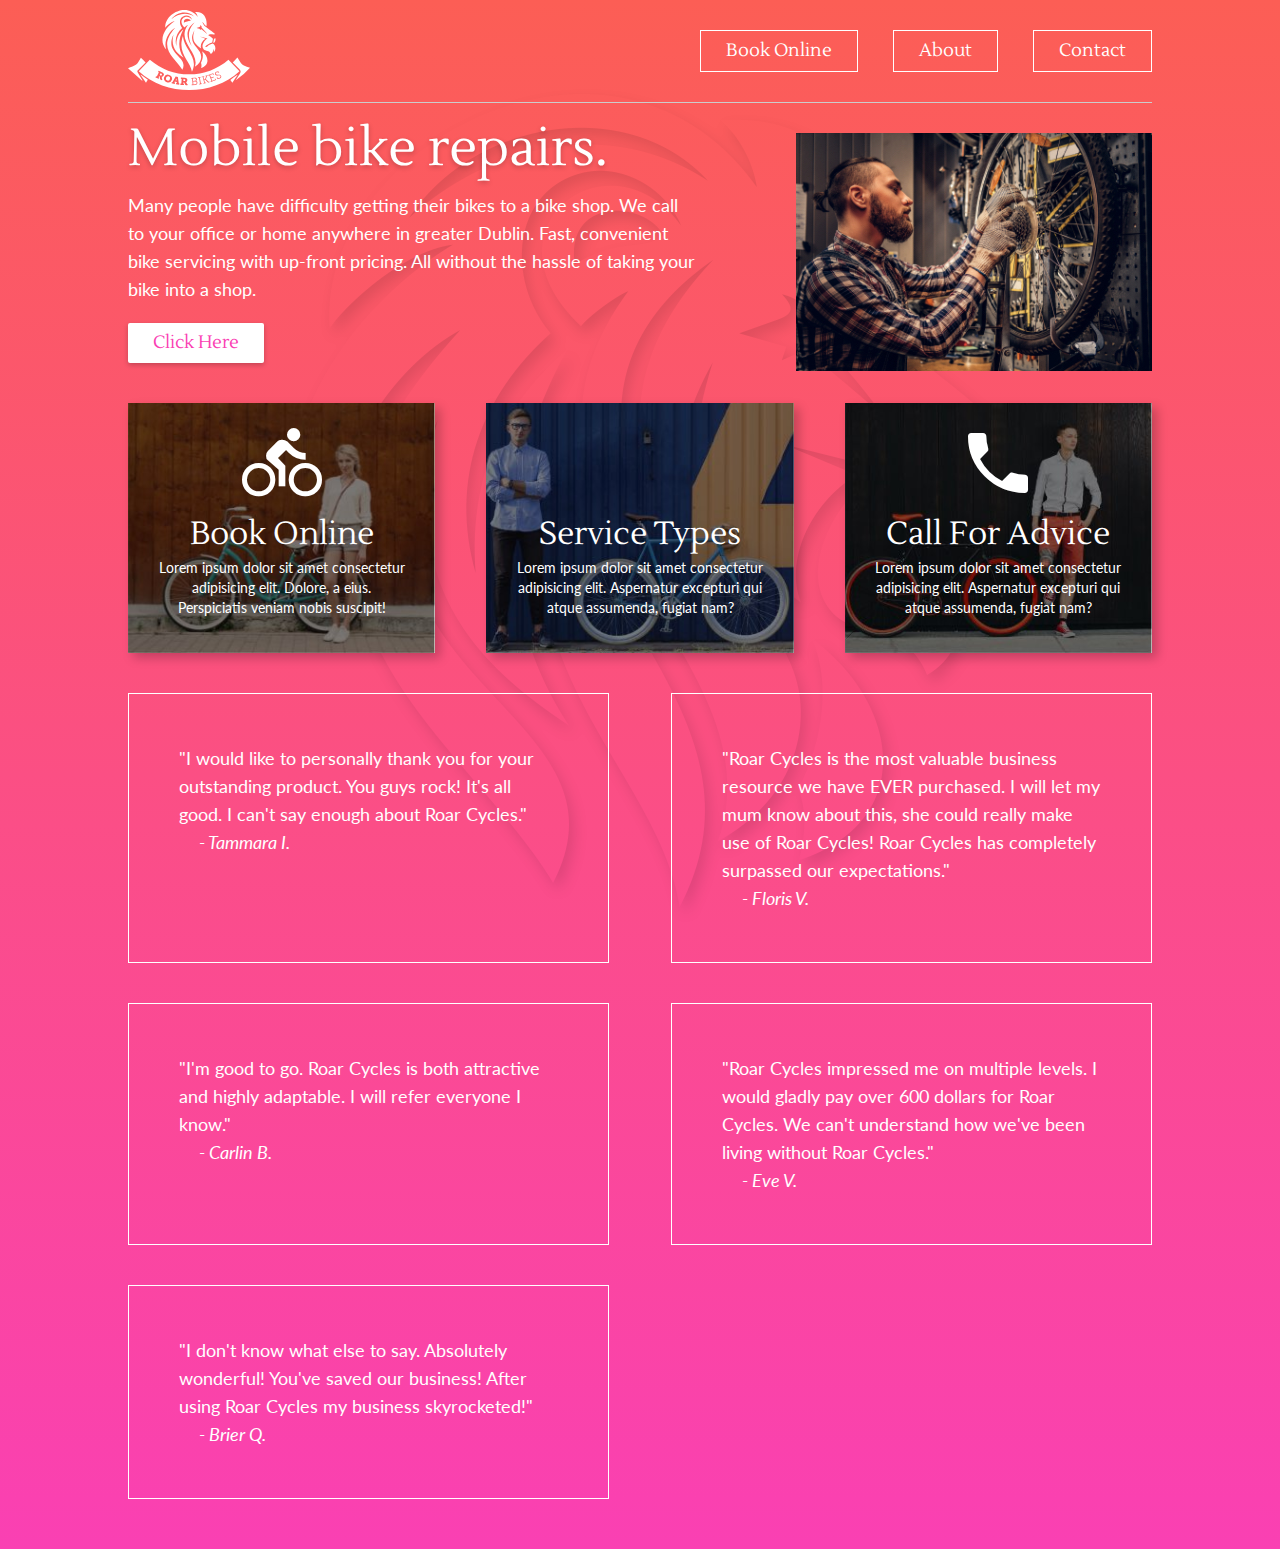
<file: index.html>
<!DOCTYPE html>
<html lang="en">
<head>
    <meta charset="UTF-8">
    <meta name="viewport" content="width=device-width, initial-scale=1.0">
    <title>Byke is in dublin</title>

    <!-- this is Eric Mayers  css Reset -->
    <link rel="stylesheet" href="css-reset.css">

    <!-- this is MY style sheet -->
    <link rel="stylesheet" href="style.css">

    <!-- This is font Families -->
    <link href="https://fonts.googleapis.com/css2?family=Lato&family=Lustria&display=swap" rel="stylesheet">

    <link href="https://fonts.googleapis.com/icon?family=Material+Icons"
    rel="stylesheet">

    



</head>


<body>

    <div class="container">

        <header>

                <div class="logo">
                    <a href="index.html"><img src="images/logo-roar-bikes.svg" alt="logo of roar bikes"></a>
                </div>

                <nav>

                    <div class="navbutton">
                        <a href="#">Book Online</a>

                        <div class="dropdown-box">

                            <div class="navbutton">
                                <a href="#">Online Service</a>
                            </div>
                            <div class="navbutton">
                                <a href="#">Parts Delivery</a>
                            </div>
                            <div class="navbutton">
                                <a href="#">Request Callback</a>
                            </div>

                        </div>

                    </div>

                    <div class="navbutton">
                        <a href="#">About</a>

                    </div>

                    <div class="navbutton">
                        <a href="Contact.html">Contact</a>
                    </div>

                </nav>

        </header>


        <main>
            <div class="herobox1">

                <h1>Mobile bike repairs.</h1>
                <p>Many people have difficulty getting their bikes to a bike shop. We call to your office or home anywhere in greater Dublin. 
                    Fast, convenient bike servicing with up-front pricing. All without the hassle of taking your bike into a shop.</p>
                <a href="TestPage.html" class="myButton" >Click Here</a>

            </div>

            <div class="herobox2">

                 <img src="images/image-bike-repair-service-a.jpg" alt="image-bike-repair-service">

            </div>

        </main>
        <div class="cards">
            <div class="card1">
                <a href="#">
                    <span class="material-icons">
                        directions_bike
                    </span>
                    <h2>Book Online</h2>
                    <p>Lorem ipsum dolor sit amet consectetur adipisicing elit. Dolore, a eius. Perspiciatis veniam nobis suscipit!</p>
                </a>
            </div>
            <div class="card2">
                <a href="#">
                    <span class="material-icons">
                        miscellaneous_services
                    </span>
                    <h2>Service Types</h2>
                    <p>Lorem ipsum dolor sit amet consectetur adipisicing elit. Aspernatur excepturi qui atque assumenda, fugiat nam?</p>
                </a>
            </div>
            <div class="card3">
                <a href="#">
                    <span class="material-icons">
                        local_phone
                    </span>
                    <h2>Call For Advice</h2>
                    <p>Lorem ipsum dolor sit amet consectetur adipisicing elit. Aspernatur excepturi qui atque assumenda, fugiat nam?</p>
                </a>
            </div>
        </div>

        <div class="testimonials">
            <div class="tbox">
                <p>"I would like to personally thank you for your outstanding product. You guys rock! It's all good. I can't say enough about Roar Cycles."</p>
                <p>- Tammara I.</p>
            </div>
            <div class="tbox">
                <p>"Roar Cycles is the most valuable business resource we have EVER purchased. I will let my mum know about this, she could really make use of Roar Cycles! Roar Cycles has completely surpassed our expectations."</p>
                <p>- Floris V.</p>
            </div>
            <div class="tbox">
                <p>"I'm good to go. Roar Cycles is both attractive and highly adaptable. I will refer everyone I know."</p>
                <p>- Carlin B.</p>
            </div>
            <div class="tbox">
                <p>"Roar Cycles impressed me on multiple levels. I would gladly pay over 600 dollars for Roar Cycles. We can't understand how we've been living without Roar Cycles."</p>
                <p>- Eve V.</p>
            </div>
            <div class="tbox">
                <p>"I don't know what else to say. Absolutely wonderful! You've saved our business! After using Roar Cycles my business skyrocketed!"</p>
                <p>- Brier Q.</p>
            </div>
        </div>

    </div>

</body>


</html>
</file>
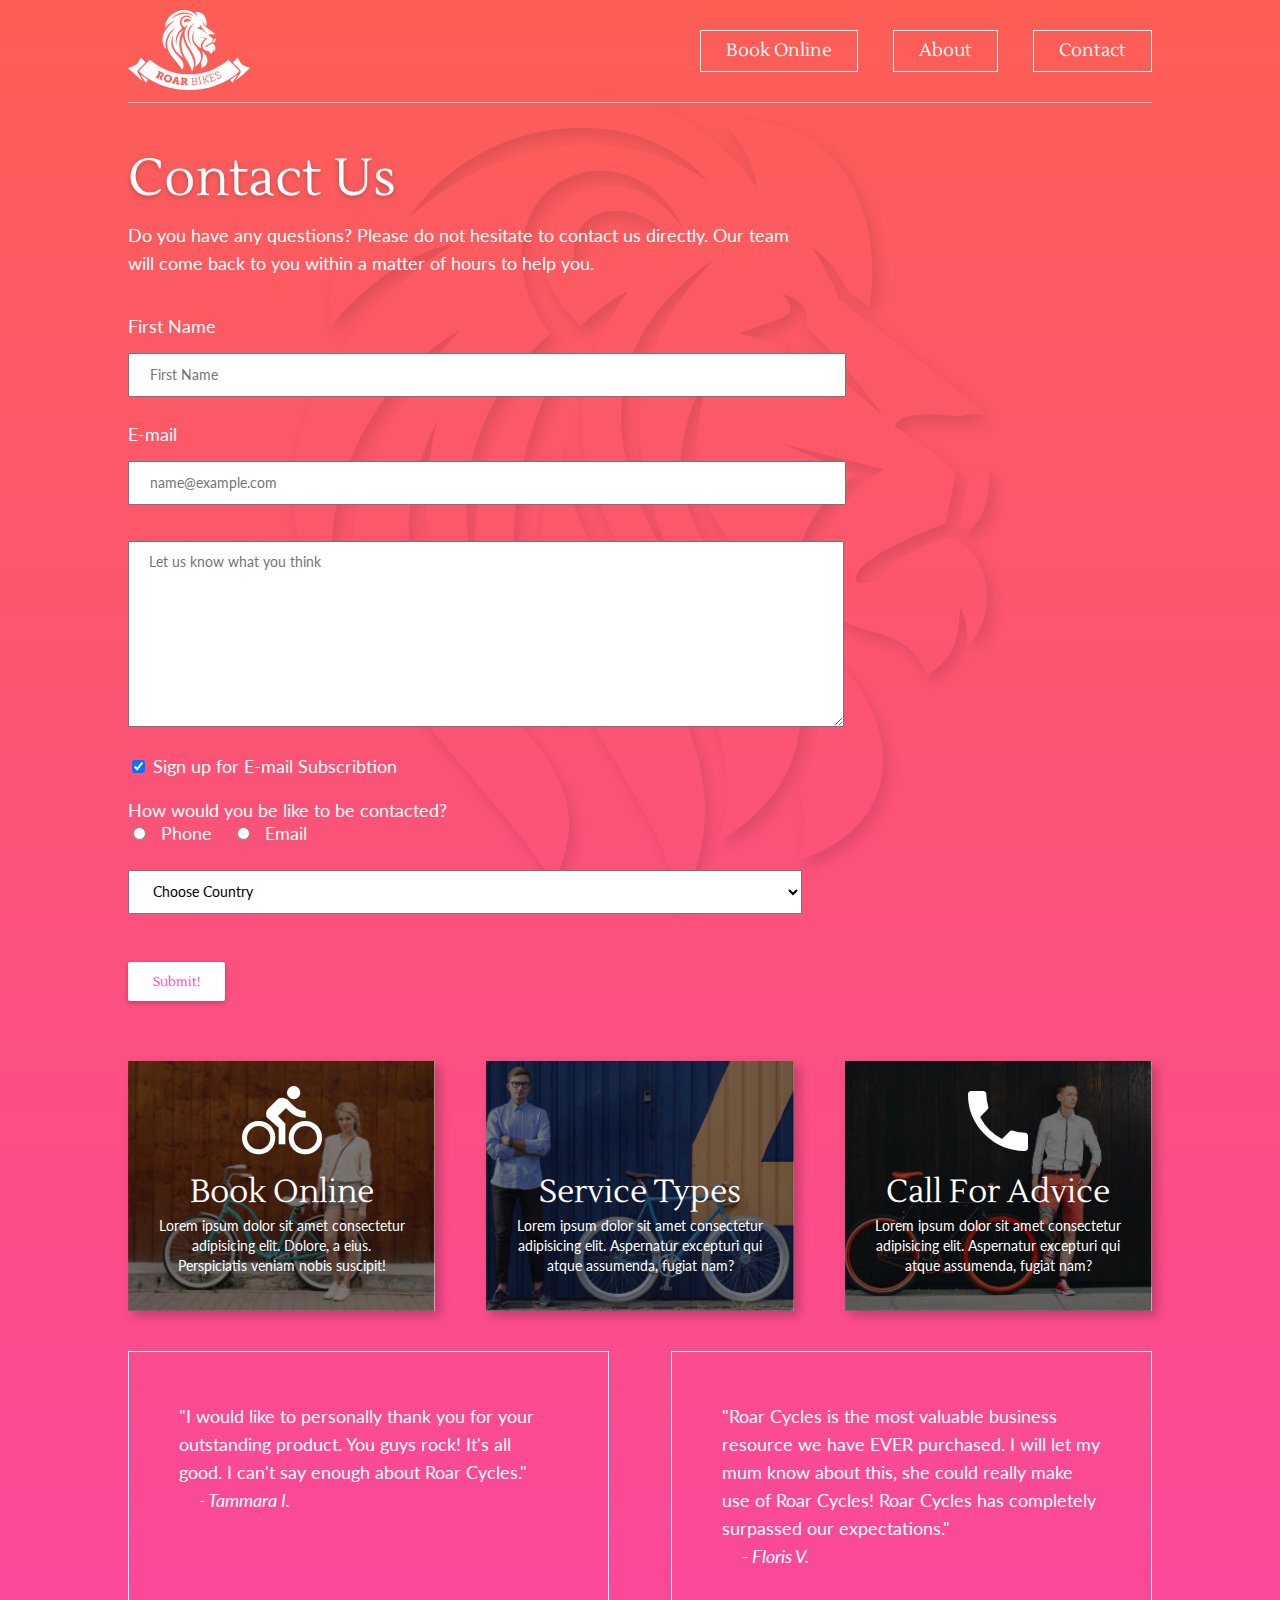
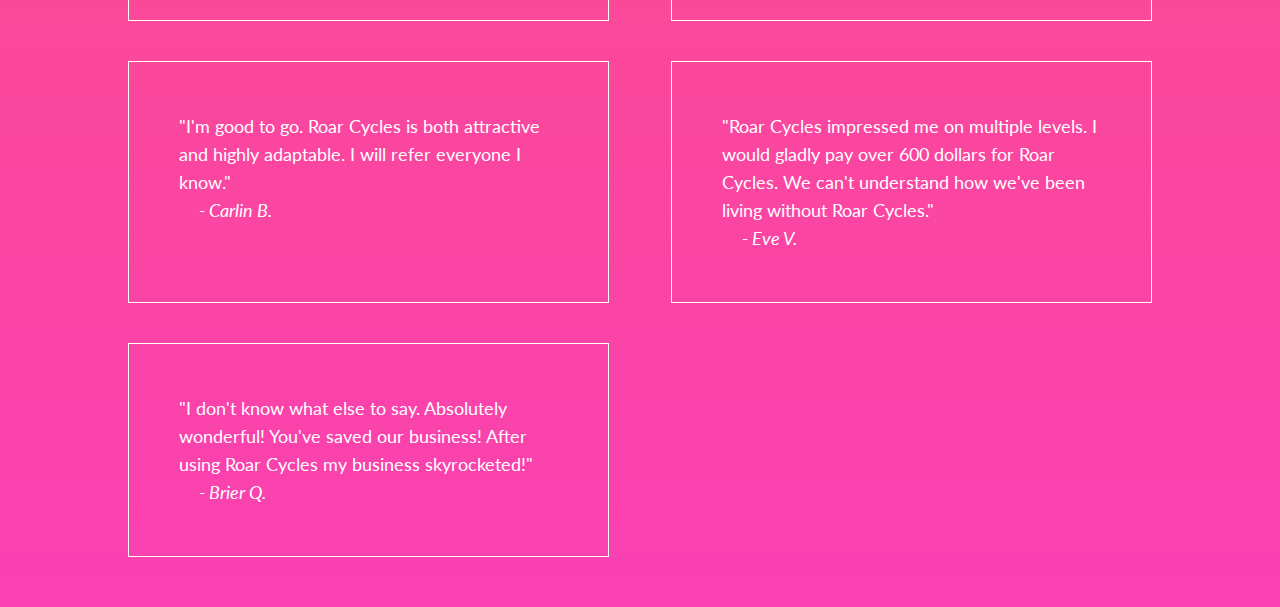
<file: Contact.html>
<!DOCTYPE html>
<html lang="en">
<head>
    <meta charset="UTF-8">
    <meta name="viewport" content="width=device-width, initial-scale=1.0">
    <title>Contact Byke is in dublin, Adress, Phone</title>
    <meta name="description" content="Number, contact, email, Bike in dublin"> 

    <!-- this is Eric Mayers  css Reset -->
    <link rel="stylesheet" href="css-reset.css">

    <!-- this is MY style sheet -->
    <link rel="stylesheet" href="style.css">

    <!-- This is font Families -->
    <link href="https://fonts.googleapis.com/css2?family=Lato&family=Lustria&display=swap" rel="stylesheet">

    <link href="https://fonts.googleapis.com/icon?family=Material+Icons"
    rel="stylesheet">

    



</head>


<body>

    <div class="container">

        <header>

                <div class="logo">
                    <a href="index.html"><img src="images/logo-roar-bikes.svg" alt="logo of roar bikes"></a>
                </div>

                <nav>

                    <div class="navbutton">
                        <a href="#">Book Online</a>

                        <div class="dropdown-box">

                            <div class="navbutton">
                                <a href="#">Online Service</a>
                            </div>
                            <div class="navbutton">
                                <a href="#">Parts Delivery</a>
                            </div>
                            <div class="navbutton">
                                <a href="#">Request Callback</a>
                            </div>

                        </div>

                    </div>

                    <div class="navbutton">
                        <a href="#">About</a>

                    </div>

                    <div class="navbutton">
                        <a href="Contact.html">Contact</a>
                    </div>

                </nav>

        </header>

        <div class="main2">
            <h1>Contact Us</h1>
            <p>Do you have any questions? Please do not hesitate to contact us directly. Our team will come back to you within a matter of hours to help you.</p>
        
            <form action="mail.php" method="post">

                <div class="inputcontainer">
                    <label for="name" class="newline">First Name</label>
                    <input type="text" name="name" id="name" placeholder="First Name">
                </div>

                <div class="inputcontainer">
                	<label for="email" class="newline">E-mail</label>
                	<input type="email" name="email" id="email" placeholder="name@example.com">
                </div>

                <div class="inputcontainer">

                    <textarea name="message" id="message" cols="80" rows="10" placeholder="Let us know what you think"></textarea>

                </div>

                <div class="inputcontainer">

                    <input type="checkbox" name="Subscribtion" id="Subscribtion" checked>
                    <label for="Subscribtion">Sign up for E-mail Subscribtion</label>

                </div>

                <div class="inputcontainer">
                    <p>How would you be like to be contacted?</p>
                    <input type="radio" name="container-pref" id="phone" value="phone">
                    <label for="phone"  class="margin-right-a">Phone</label>
                    <input type="radio" name="container-pref" id="email2" value="email">
                    <label for="email2">Email</label>

                </div>

                <div class="inputcontainer">

                    <select name="county" id="county">
                        <option value="Not-Chosen">Choose Country</option>
                        <option value="Georgia">Georgia</option>
                        <option value="UK">UK</option>
                        <option value="USA">USA</option>
                        <option value="Ukraine">Ukreine</option>
                    </select>

                </div>

                <input type="submit" value="Submit!" class="myButton">
            </form>

        </div>


        <div class="cards">
            <div class="card1">
                <a href="#">
                    <span class="material-icons">
                        directions_bike
                    </span>
                    <h2>Book Online</h2>
                    <p>Lorem ipsum dolor sit amet consectetur adipisicing elit. Dolore, a eius. Perspiciatis veniam nobis suscipit!</p>
                </a>
            </div>
            <div class="card2">
                <a href="#">
                    <span class="material-icons">
                        miscellaneous_services
                    </span>
                    <h2>Service Types</h2>
                    <p>Lorem ipsum dolor sit amet consectetur adipisicing elit. Aspernatur excepturi qui atque assumenda, fugiat nam?</p>
                </a>
            </div>
            <div class="card3">
                <a href="#">
                    <span class="material-icons">
                        local_phone
                    </span>
                    <h2>Call For Advice</h2>
                    <p>Lorem ipsum dolor sit amet consectetur adipisicing elit. Aspernatur excepturi qui atque assumenda, fugiat nam?</p>
                </a>
            </div>
        </div>

        <div class="testimonials">
            <div class="tbox">
                <p>"I would like to personally thank you for your outstanding product. You guys rock! It's all good. I can't say enough about Roar Cycles."</p>
                <p>- Tammara I.</p>
            </div>
            <div class="tbox">
                <p>"Roar Cycles is the most valuable business resource we have EVER purchased. I will let my mum know about this, she could really make use of Roar Cycles! Roar Cycles has completely surpassed our expectations."</p>
                <p>- Floris V.</p>
            </div>
            <div class="tbox">
                <p>"I'm good to go. Roar Cycles is both attractive and highly adaptable. I will refer everyone I know."</p>
                <p>- Carlin B.</p>
            </div>
            <div class="tbox">
                <p>"Roar Cycles impressed me on multiple levels. I would gladly pay over 600 dollars for Roar Cycles. We can't understand how we've been living without Roar Cycles."</p>
                <p>- Eve V.</p>
            </div>
            <div class="tbox">
                <p>"I don't know what else to say. Absolutely wonderful! You've saved our business! After using Roar Cycles my business skyrocketed!"</p>
                <p>- Brier Q.</p>
            </div>
        </div>

    </div>

</body>


</html>
</file>
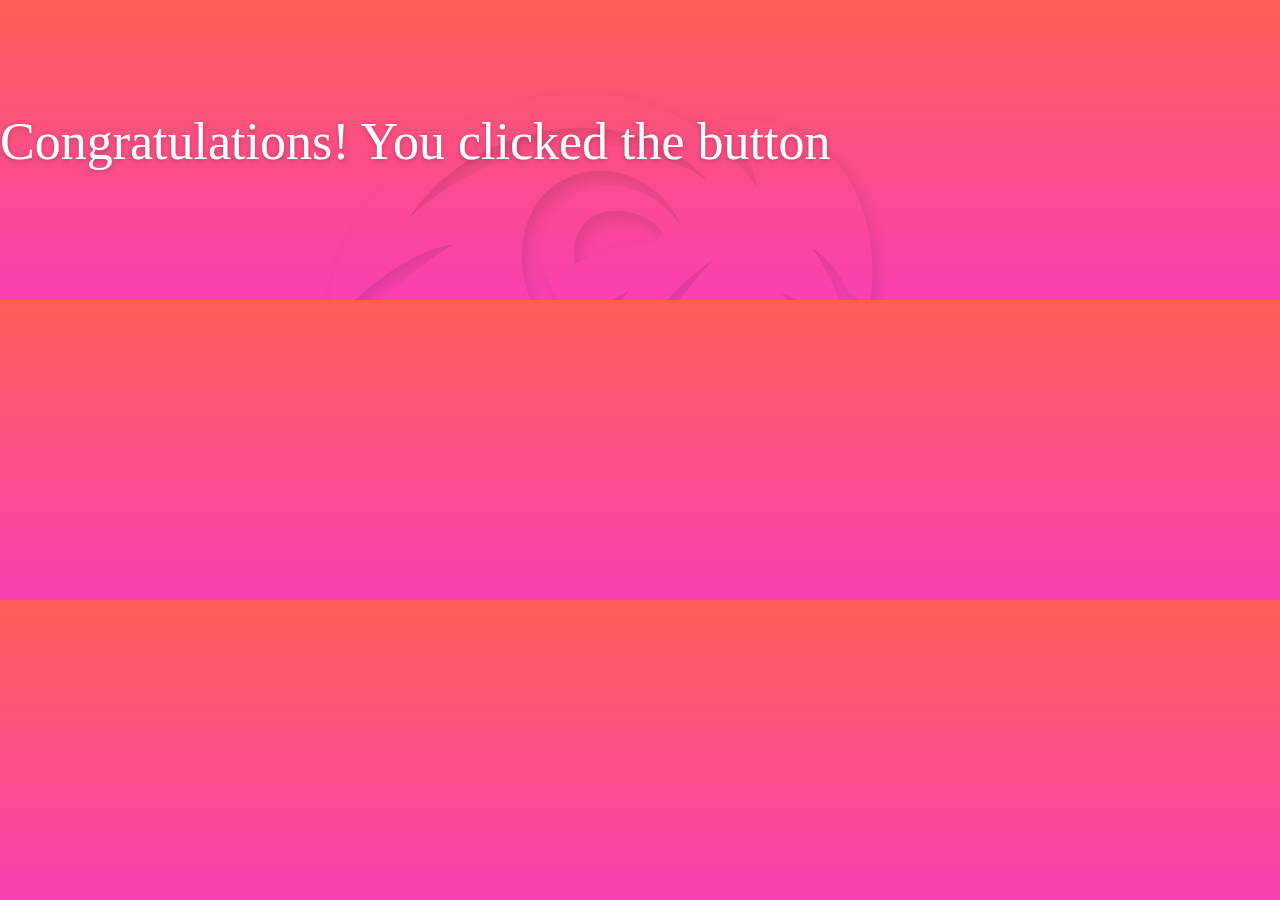
<file: TestPage.html>
<!DOCTYPE html>
<html lang="en">
<head>
    <meta charset="UTF-8">
    <meta name="viewport" content="width=device-width, initial-scale=1.0">
    <title>Document</title>

        <!-- this is Eric Mayers  css Reset -->
        <link rel="stylesheet" href="css-reset.css">

        <!-- this is MY style sheet -->
        <link rel="stylesheet" href="style.css">

</head>
<body>
    
    <main>
        <h1> Congratulations!  You clicked the button</h1>
    </main>

</body>
</html>
</file>
<file: style.css>
html {
    background-image: linear-gradient(#fc5e55, #fa40b3);
}

.container {
    width: 80%;
    min-height: 300px;
    margin-left: auto;
    margin-right: auto;
}

body {
    background-image: url(images/image-lion-background.png);
    background-repeat: no-repeat;
    background-position: top center;
    font-family: 'Lato', sans-serif;
    color: white;
    font-size: 1.125rem;
}

header{
    display: flex;
    align-items: center;
    justify-content: space-between;
    border-bottom: #cccccc solid 1px;


}

header img {
    margin: 10px 0;
    height: 80px;
}


.navbutton {
    text-decoration: none;
    color: white;
    margin-left: 30px;
    border: solid 1px white;
    padding: 11px 25px;
    font-family: 'Lustria', serif;
    display: inline-block;
    position: relative;
}

.dropdown-box {
    display: none;
    position: absolute;
    z-index: 1;
    padding-top: 11px;
    text-align: center;
    margin-left: -72.5px;
}

.navbutton:hover .dropdown-box{
    display: block;

}

.dropdown-box .navbutton {
    width: 140px;
    background-color: white;
    
}
.dropdown-box .navbutton a{
    line-height: 1.5rem;
    color: #fc5e55
}




main {
    min-height: 300px;
    display: flex;
    align-items: center;
}

.cards {
    display: flex;
    justify-content: space-between;
    text-align: center;
}

.cards span {
    font-size: 80px;
    margin-bottom: 15px;
}

.card1 {
    background-image: url(images/image-background-card1.jpg);
    background-size: cover;
    background-position: bottom;
    min-height: 250px;
    width: 30%;

}

.card2 {
    background-image: url(images/image-background-card2.jpg);
    background-size: cover;
    background-position: bottom;
    min-height: 250px;
    width: 30%;

}
.card3 {
    background-image: url(images/image-background-card3.jpg);
    background-size: cover;
    background-position: bottom;
    min-height: 250px;
    width: 30%;

}

.card1, .card2, .card3 {
    padding: 20px 30px;
    box-sizing: border-box;
    box-shadow: 5px 5px 10px rgba(0, 0, 0, 0.22);
}

.herobox1 {
    flex: 2;
    padding-right: 100px;
}

.herobox2 {
    flex: 1;
}

a {
    text-decoration: none;
    color: white;
}

h1 {
    font-size: 3.25rem;
    font-family: 'Lustria', serif;
    margin-bottom: 1rem;
    text-shadow: 0px 2px 5px rgba(0, 0, 0, 0.22);
}

h2 {
    font-size: 2rem;
    font-family: 'Lustria', serif;
    margin-bottom: 0.5rem;
}

p {
    font-family: 'Lato', sans-serif;
    line-height: 1.75rem;
}

.cards p {
    font-size: 0.85rem;
    line-height: 1.25rem;
}

.myButton {
    background-color: white;
    color: #fa40b3 ;
    font-family: 'Lustria', serif;
    padding: 11px 25px;
    display: inline-block;
    margin: 20px 0px;
    border-radius: 2px;
    box-shadow: 0px 2px 5px rgba(0, 0, 0, 0.22);
    border-style: none;
}

.myButton:hover {
    background-color: transparent;
    border: solid 1px white;
    color: white;
    transition: 1s;
}

.myButton:active {
    border-style: none;
}

.testimonials {
    display: flex;
    flex-wrap: wrap;
    justify-content: space-between;
    padding-bottom: 50px;
}

.tbox {
    width: 47%;
    padding: 50px;
    border: solid 1px white;
    box-sizing: border-box;
    margin-top: 40px;
}

.tbox :last-child {
    font-style: italic;
    margin-left: 20px;
}

.main2 {
    min-height: 200px;
    padding-top: 50px;
    padding-right: 350px;
}

.inputcontainer {
    margin-bottom: 20px;
}


.newline{
    display: block;
    margin-bottom: 10px;
}

input[type=text],   input[type=email], textarea, select {
    width: 100%;
    padding: 12px 20px;
    margin: 8px 0;
    font-family: 'Lato', sans-serif;
    font-size: 0.85rem;
  }

  input[type=radio] {
      margin-right: 10px;
  }

  .margin-right-a {
      margin-right: 15px;
  }

  form {
      margin: 40px 0;;
  }
</file>
